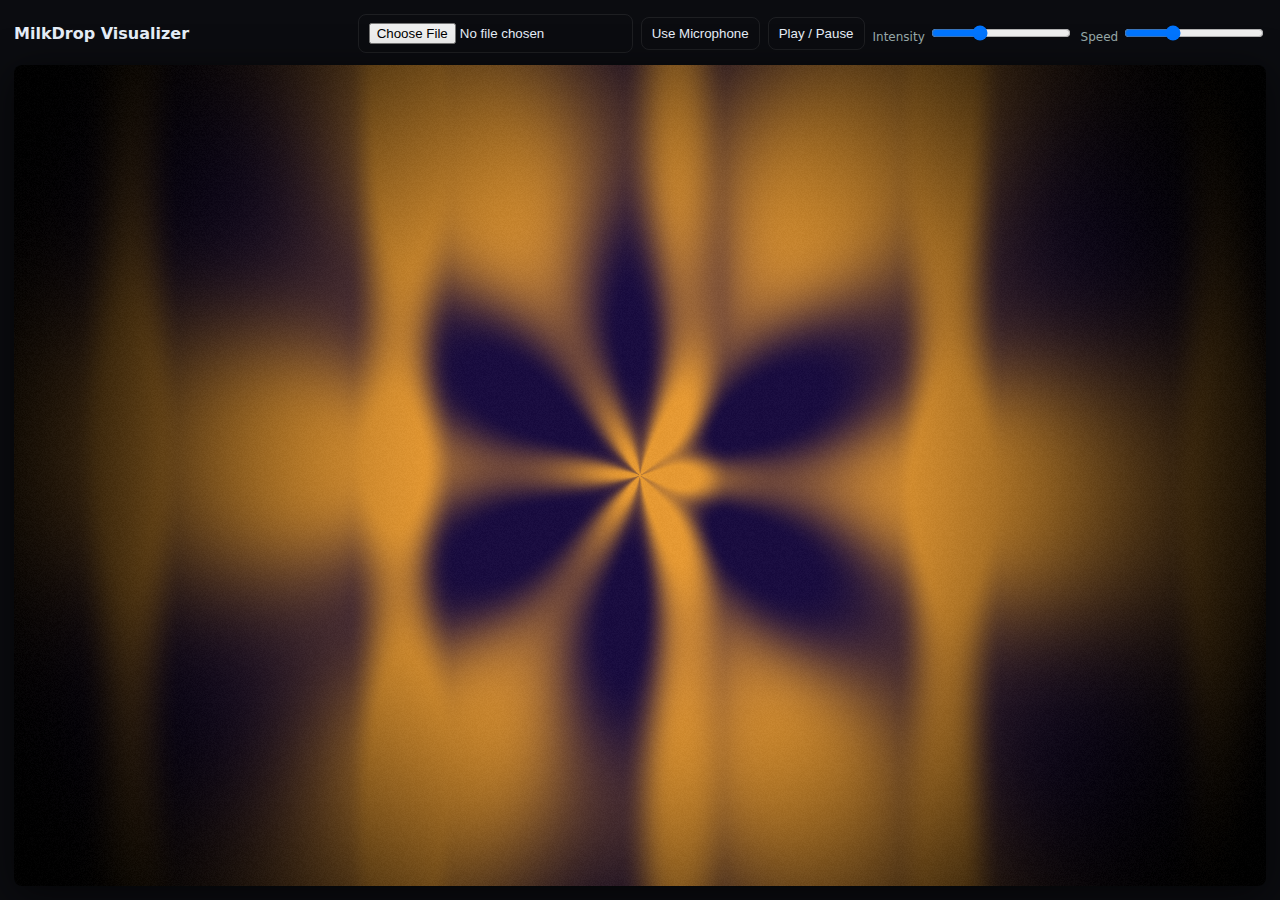
<file: index.html>
<!doctype html>
<html lang="en">
<head>
  <meta charset="utf-8" />
  <meta name="viewport" content="width=device-width, initial-scale=1" />
  <title>Simple MilkDrop Visualizer</title>
  <style>
    :root{--bg:#0b0c10;--accent:#6be;--muted:#9aa}
    html,body{height:100%;margin:0;background:var(--bg);color:#e6eef8;font-family:Inter,ui-sans-serif,system-ui,Segoe UI,Roboto,"Helvetica Neue",Arial}
    .app{display:grid;grid-template-rows:auto 1fr;gap:12px;padding:14px;box-sizing:border-box;height:100%}
    header{display:flex;gap:8px;align-items:center}
    header h1{font-size:16px;margin:0}
    .controls{display:flex;gap:8px;align-items:center;margin-left:auto}
    button,input[type=file]{background:transparent;border:1px solid rgba(255,255,255,0.08);padding:8px 10px;border-radius:8px;color:inherit}
    button:hover{filter:brightness(1.15)}
    canvas{width:100%;height:100%;display:block;border-radius:8px;box-shadow:0 8px 40px rgba(0,0,0,0.6)}
    .footer{font-size:12px;opacity:0.9;margin-top:6px}
    .sliders{display:flex;gap:8px;align-items:center}
    label{font-size:12px;color:var(--muted)}
    input[type=range]{width:140px}
    .hint{font-size:12px;color:var(--muted)}
    .left-col{display:flex;gap:8px;align-items:center}
  </style>
</head>
<body>
  <div class="app">
    <header>
      <h1>MilkDrop Visualizer</h1>
      <div class="controls">
        <div class="left-col">
          <input id="file" type="file" accept="audio/*" />
          <button id="mic">Use Microphone</button>
          <button id="play">Play / Pause</button>
        </div>
        <div class="sliders">
          <label>Intensity <input id="intensity" type="range" min="0" max="3" step="0.01" value="1"></label>
          <label>Speed <input id="speed" type="range" min="0" max="3" step="0.01" value="1"></label>
        </div>
      </div>
    </header>

    <main style="min-height:0;">
      <canvas id="gl" width="1280" height="720"></canvas>
      <div class="footer">
        
      </div>
    </main>
  </div>

<script>

const canvas = document.getElementById('gl');
const gl = canvas.getContext('webgl');
if(!gl) alert('WebGL not supported — try a modern browser');

let audioCtx = null;
let sourceNode = null;
let analyser = null;
let dataArray = null;
let audioEl = null;
let micStream = null;
let playing = false;

const fileInput = document.getElementById('file');
const micBtn = document.getElementById('mic');
const playBtn = document.getElementById('play');
const intensityControl = document.getElementById('intensity');
const speedControl = document.getElementById('speed');

// Resize handling
function resize() {
  const dpr = Math.max(1, window.devicePixelRatio || 1);
  const w = Math.floor(canvas.clientWidth * dpr);
  const h = Math.floor(canvas.clientHeight * dpr);
  if (canvas.width !== w || canvas.height !== h) {
    canvas.width = w; canvas.height = h;
    gl.viewport(0,0,w,h);
  }
}
window.addEventListener('resize', resize);
resize();

// Helpers to compile shaders
function compileShader(src, type){
  const s = gl.createShader(type);
  gl.shaderSource(s, src);
  gl.compileShader(s);
  if(!gl.getShaderParameter(s, gl.COMPILE_STATUS)){
    console.error(gl.getShaderInfoLog(s));
    throw new Error('Shader compile error');
  }
  return s;
}

// Simple vertex shader: full-screen quad
const vs = `attribute vec2 a; varying vec2 v; void main(){ v=a*0.5+0.5; gl_Position=vec4(a,0.,1.);} `;

// Fragment shader: uses time, resolution, and a spectrum texture
const fs = `precision mediump float;
uniform float u_time;
uniform vec2 u_res;
uniform sampler2D u_spectrum;
uniform float u_intensity;
uniform float u_speed;
varying vec2 v;

// hash / noise helpers
float hash21(vec2 p){p=fract(p*vec2(123.34,456.21)); p += dot(p,p+45.32); return fract(p.x*p.y);
}

vec3 palette(float t){
  // smooth color palette reminiscent of MilkDrop
  return mix(vec3(0.1,0.05,0.25), vec3(0.9,0.6,0.2), smoothstep(0.0,1.0,t));
}

void main(){
  vec2 uv = (v * u_res - 0.5*u_res) / min(u_res.x,u_res.y);
  float t = u_time * u_speed;

  // sample low / mid / high bands from spectrum texture
  float bandLow = texture2D(u_spectrum, vec2(0.02,0.0)).r;
  float bandMid = texture2D(u_spectrum, vec2(0.08,0.0)).r;
  float bandHigh = texture2D(u_spectrum, vec2(0.25,0.0)).r;

  // radial ripples that react to bass
  float r = length(uv);
  float ripple = sin((r*12.0 - t*4.0) + bandLow*40.0) * exp(-r*3.0);

  // angular swirl from mids
  float ang = atan(uv.y, uv.x);
  float swirl = sin(ang*6.0 + t*2.0 + bandMid*30.0) * 0.3;

  // create moving bands using high frequencies
  float bands = smoothstep(0.2, 0.0, abs(fract(uv.x*3.0 + t*0.4 + bandHigh*10.0)-0.5));

  float vcol = ripple * (0.6 + bandMid*1.5) + swirl + bands * (0.5 + bandHigh*1.2);
  vcol *= u_intensity;

  // color mapping
  vec3 col = palette(clamp(0.5 + vcol, 0.0, 1.0));

  // vignette
  float vig = smoothstep(0.9, 0.2, r);
  col *= vig;

  // subtle grain
  float grain = (hash21(gl_FragCoord.xy + floor(t*10.0)) - 0.5) * 0.03;
  col += grain;

  gl_FragColor = vec4(col, 1.0);
}
`;

// Program setup
const prog = gl.createProgram();
const a = compileShader(vs, gl.VERTEX_SHADER);
const b = compileShader(fs, gl.FRAGMENT_SHADER);
gl.attachShader(prog, a); gl.attachShader(prog, b); gl.linkProgram(prog);
if(!gl.getProgramParameter(prog, gl.LINK_STATUS)){
  console.error(gl.getProgramInfoLog(prog));
  throw new Error('Program link error');
}
gl.useProgram(prog);

// Vertex buffer (full-screen quad)
const buf = gl.createBuffer(); gl.bindBuffer(gl.ARRAY_BUFFER, buf);
const verts = new Float32Array([-1,-1,  1,-1,  -1,1,  1,1]);
gl.bufferData(gl.ARRAY_BUFFER, verts, gl.STATIC_DRAW);
const locA = gl.getAttribLocation(prog, 'a');
gl.enableVertexAttribArray(locA); gl.vertexAttribPointer(locA,2,gl.FLOAT,false,0,0);

// Uniform locations
const u_time = gl.getUniformLocation(prog, 'u_time');
const u_res = gl.getUniformLocation(prog, 'u_res');
const u_spectrum = gl.getUniformLocation(prog, 'u_spectrum');
const u_intensity = gl.getUniformLocation(prog, 'u_intensity');
const u_speed = gl.getUniformLocation(prog, 'u_speed');

// Create a 512x1 texture to hold the frequency data (as red channel)
const spectrumTex = gl.createTexture();
gl.bindTexture(gl.TEXTURE_2D, spectrumTex);
gl.texParameteri(gl.TEXTURE_2D, gl.TEXTURE_MIN_FILTER, gl.LINEAR);
gl.texParameteri(gl.TEXTURE_2D, gl.TEXTURE_MAG_FILTER, gl.LINEAR);
gl.texParameteri(gl.TEXTURE_2D, gl.TEXTURE_WRAP_S, gl.CLAMP_TO_EDGE);
gl.texParameteri(gl.TEXTURE_2D, gl.TEXTURE_WRAP_T, gl.CLAMP_TO_EDGE);
const SPECTRUM_SIZE = 512;
let empty = new Uint8Array(SPECTRUM_SIZE);
for(let i=0;i<SPECTRUM_SIZE;i++) empty[i]=0;
gl.texImage2D(gl.TEXTURE_2D, 0, gl.LUMINANCE, SPECTRUM_SIZE, 1, 0, gl.LUMINANCE, gl.UNSIGNED_BYTE, empty);

// bind unit 0
gl.activeTexture(gl.TEXTURE0);
gl.uniform1i(u_spectrum, 0);

// animation state
let start = performance.now();

function ensureAudio(){
  if(!audioCtx){
    audioCtx = new (window.AudioContext || window.webkitAudioContext)();
    analyser = audioCtx.createAnalyser();
    analyser.fftSize = SPECTRUM_SIZE*2; // gives frequencyBinCount == SPECTRUM_SIZE
    const bufferLength = analyser.frequencyBinCount;
    dataArray = new Uint8Array(bufferLength);
  }
}

async function loadFile(file){
  stopMic();
  if(audioEl){ audioEl.pause(); audioEl.src = ''; audioEl.remove(); audioEl = null; }
  const url = URL.createObjectURL(file);
  audioEl = new Audio(url);
  audioEl.crossOrigin = 'anonymous';
  audioEl.loop = true;
  await audioEl.play().catch(()=>{}); // start playback (user gesture required in many browsers)
  ensureAudio();
  if(sourceNode) sourceNode.disconnect();
  sourceNode = audioCtx.createMediaElementSource(audioEl);
  sourceNode.connect(analyser);
  analyser.connect(audioCtx.destination);
  playing = true;
}

async function startMic(){
  stopFile();
  try{
    const s = await navigator.mediaDevices.getUserMedia({audio:true});
    micStream = s;
    ensureAudio();
    if(sourceNode) sourceNode.disconnect();
    sourceNode = audioCtx.createMediaStreamSource(s);
    sourceNode.connect(analyser);
    // don't connect analyser to destination for mic
    playing = true;
  }catch(e){
    alert('Microphone access denied or unavailable.');
  }
}
function stopMic(){
  if(micStream){
    micStream.getTracks().forEach(t=>t.stop()); micStream = null; playing=false;
  }
}
function stopFile(){
  if(audioEl){ audioEl.pause(); audioEl.src=''; audioEl=null; playing=false; }
}

// UI events
fileInput.addEventListener('change', (e)=>{
  const f = e.target.files && e.target.files[0];
  if(f) loadFile(f);
});
micBtn.addEventListener('click', ()=>{
  if(micStream) { stopMic(); micBtn.textContent='Use Microphone'; }
  else { startMic(); micBtn.textContent='Stop Mic'; }
});
playBtn.addEventListener('click', ()=>{
  if(!audioEl && !micStream){ alert('Pick an audio file or enable the microphone first.'); return; }
  if(audioCtx && audioCtx.state === 'suspended') audioCtx.resume();
  if(audioEl){
    if(audioEl.paused){ audioEl.play(); playing=true; }
    else { audioEl.pause(); playing=false; }
  } else {
    // toggle mic state is handled in mic button
  }
});

// Render loop
function render(){
  resize();
  const now = performance.now();
  const time = (now - start)/1000.0;

  // update spectrum texture
  if(analyser && dataArray){
    analyser.getByteFrequencyData(dataArray);

    // upload as luminance row
    gl.activeTexture(gl.TEXTURE0);
    // WebGL1 needs Uint8Array width x 1
    gl.bindTexture(gl.TEXTURE_2D, spectrumTex);
    gl.texImage2D(gl.TEXTURE_2D, 0, gl.LUMINANCE, SPECTRUM_SIZE, 1, 0, gl.LUMINANCE, gl.UNSIGNED_BYTE, dataArray);
  }

  gl.useProgram(prog);
  gl.uniform1f(u_time, time);
  gl.uniform2f(u_res, canvas.width, canvas.height);
  gl.uniform1f(u_intensity, parseFloat(intensityControl.value));
  gl.uniform1f(u_speed, parseFloat(speedControl.value));

  gl.drawArrays(gl.TRIANGLE_STRIP, 0, 4);
  requestAnimationFrame(render);
}
requestAnimationFrame(render);

// Clean up on page unload
window.addEventListener('beforeunload', ()=>{
  if(audioCtx) audioCtx.close();
  stopMic();
});

</script>
</body>
</html>
</file>
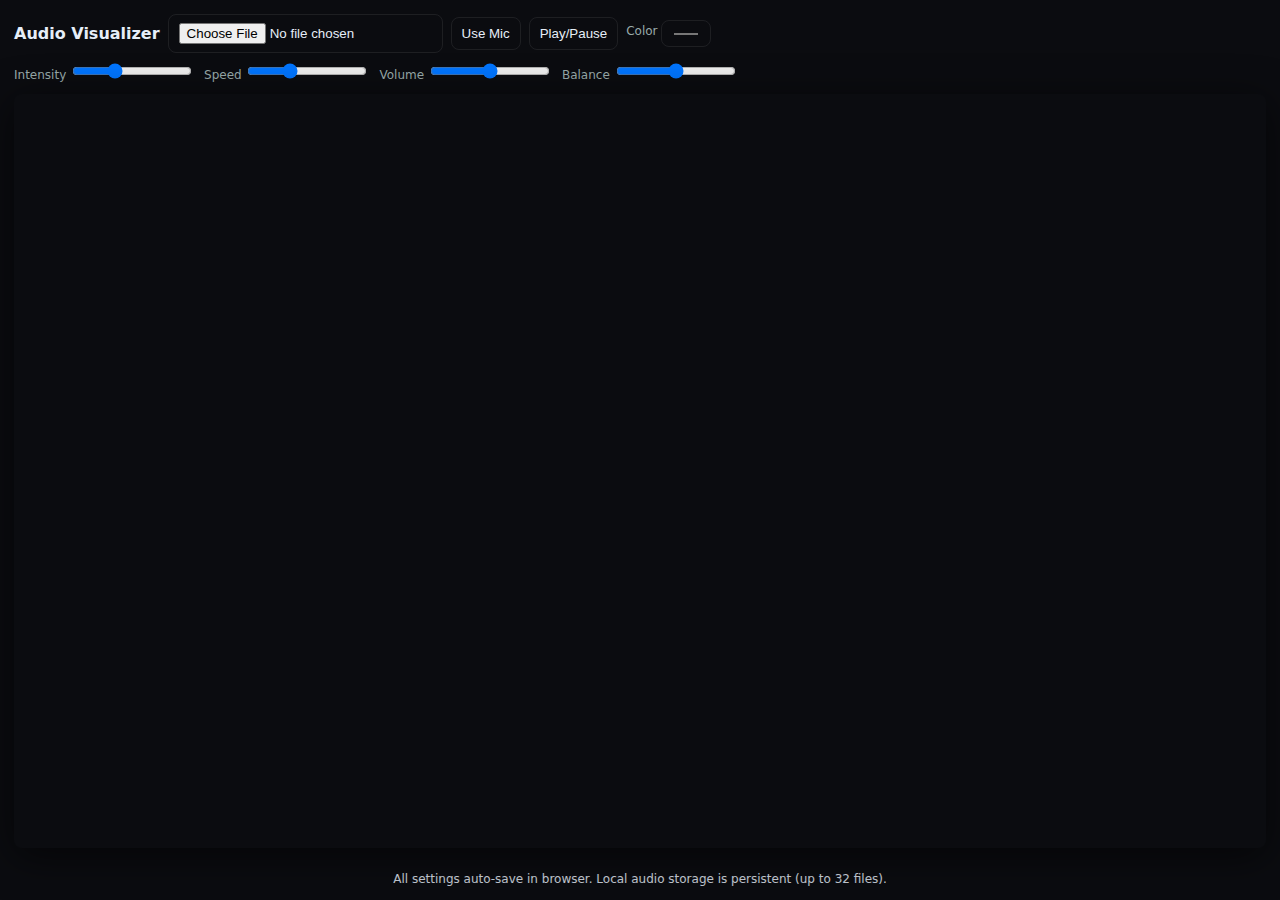
<file: audio-visualizar.html>
<!doctype html><html lang="en"><head><meta charset="utf-8" /><meta name="viewport" content="width=device-width, initial-scale=1" /><title>Audio Visualizer</title><style>:root{--bg:#0b0c10;--accent:#6be;--muted:#9aa}html,body{height:100%;margin:0;background:var(--bg);color:#e6eef8;font-family:Inter,ui-sans-serif,system-ui,Segoe UI,Roboto,"Helvetica Neue",Arial}.app{display:grid;grid-template-rows:auto 1fr auto;gap:12px;padding:14px;height:100%;box-sizing:border-box}header{display:flex;flex-wrap:wrap;gap:8px;align-items:center}header h1{font-size:16px;margin:0}button,input[type=file],input[type=color]{background:transparent;border:1px solid rgba(255,255,255,0.08);padding:8px 10px;border-radius:8px;color:inherit;cursor:pointer}button:hover{filter:brightness(1.15)}canvas{width:100%;height:100%;display:block;border-radius:8px;box-shadow:0 8px 40px rgba(0,0,0,0.6)}#audioList{list-style:none;padding:0;margin:0;max-height:150px;overflow-y:auto;}#audioList li{display:flex;justify-content:space-between;align-items:center;margin-bottom:4px;background:#111;padding:6px 10px;border-radius:6px;}.footer{font-size:12px;opacity:0.8;text-align:center}.sliders{display:flex;gap:10px;align-items:center; flex-wrap: wrap;}label{font-size:12px;color:var(--muted)}input[type=range]{width:120px}</style></head><body><div class="app">  <header>    <h1>Audio Visualizer</h1>    <input id="file" type="file" accept="audio/*">    <button id="mic">Use Mic</button>    <button id="play">Play/Pause</button>    <label>Color <input id="color" type="color" value="#6be2ff"></label>    <div class="sliders">      <label>Intensity <input id="intensity" type="range" min="0" max="3" step="0.01" value="1"></label>      <label>Speed <input id="speed" type="range" min="0" max="3" step="0.01" value="1"></label>
      <!-- VOLUME RANGE: 0 to 200 (100 is normal) -->
      <label>Volume <input id="volume" type="range" min="0" max="200" step="1" value="100"></label>
      <label>Balance <input id="balance" type="range" min="-1" max="1" step="0.01" value="0"></label>
    </div>  </header>
  <main style="position:relative;min-height:0;">    <canvas id="gl"></canvas>  </main>
  <ul id="audioList"></ul>  
  <!-- Updated footer to be a dynamic status bar -->
  <div class="footer"><span id="status">All settings auto-save in browser. Local audio storage is persistent (up to 32 files).</span></div></div>
<script>
const MAX_AUDIO = 32;
let db, audioCtx, sourceNode, analyser, gainNode, pannerNode, dataArray, audioEl;
let animationId; 

const statusEl = document.getElementById('status');
const defaultStatus = 'All settings auto-save in browser. Local audio storage is persistent (up to 32 files).';

// Utility function to show a temporary status message
function showStatus(message, isError = false) {
    statusEl.textContent = message;
    statusEl.style.color = isError ? '#f87171' : '#a7f3d0';
    statusEl.style.opacity = '1';

    // Reset to default status after 3 seconds
    setTimeout(() => {
        statusEl.textContent = defaultStatus;
        statusEl.style.color = 'inherit';
        statusEl.style.opacity = '0.8';
    }, 3000);
}

// --- IndexedDB Functions ---
function openDB(){
  return new Promise((resolve,reject)=>{
    const req=indexedDB.open("MilkDropDB",1);
    req.onupgradeneeded=e=>{
      const db=e.target.result;
      if(!db.objectStoreNames.contains("audios"))
        db.createObjectStore("audios",{keyPath:"id",autoIncrement:true});
    };
    req.onsuccess=()=>resolve(req.result);
    req.onerror=e=>{
        console.error("IndexedDB Open Error:", e.target.error);
        showStatus("ERROR: Failed to open local database.", true);
        reject(e);
    };
  });
}

function getAllAudios(){
  return new Promise(res=>{
    const tx=db.transaction("audios","readonly");
    const store=tx.objectStore("audios");
    const req=store.getAll();
    req.onsuccess=()=>res(req.result||[]);
  });
}

// UPDATED: Added transaction success/error feedback
function addAudio(name,base64){
  getAllAudios().then(audios=>{
    if(audios.length>=MAX_AUDIO){
        console.error("Audio limit reached (32)");
        showStatus("Audio limit reached (32 files). Please delete one before adding a new file.", true);
        return;
    }
    const tx=db.transaction("audios","readwrite");
    const store=tx.objectStore("audios");
    
    const request = store.add({name,base64});

    tx.oncomplete=()=>{
        showStatus(`Successfully saved audio: ${name}`);
        renderAudioList();
    };
    tx.onerror = (e) => {
        console.error(`Failed to save audio: ${name}`, e.target.error);
        showStatus(`ERROR: Failed to save ${name}. Check console for details.`, true);
    }
  });
}

function deleteAudio(id){
  console.log(`Deleting audio with ID: ${id}`);
  const tx=db.transaction("audios","readwrite");
  tx.objectStore("audios").delete(id);
  tx.oncomplete=()=>{
      showStatus("Audio file deleted.");
      renderAudioList();
  };
}

function clearAll(){
  if (!confirm("Are you sure you want to clear all saved audios?")) return;
  console.log("Clearing all audios.");
  const tx=db.transaction("audios","readwrite");
  tx.objectStore("audios").clear();
  tx.oncomplete=()=>{
      showStatus("All audio files cleared.");
      renderAudioList();
  };
}

// --- Settings and UI setup ---
const colorPicker=document.getElementById('color');
const intensityControl=document.getElementById('intensity');
const speedControl=document.getElementById('speed'); 
const volumeControl=document.getElementById('volume'); 
const balanceControl=document.getElementById('balance'); 

const saved=JSON.parse(localStorage.getItem('milkdropSettings')||'{}');

// Explicitly set control values, defaulting to HTML values if not found in localStorage.
colorPicker.value = saved.color || "#6be2ff";
intensityControl.value = saved.intensity || "1";
speedControl.value = saved.speed || "1";
volumeControl.value = saved.volume || "100"; // Default Volume to 100
balanceControl.value = saved.balance || "0";  // Default Balance to 0


function saveSettings(){
  localStorage.setItem('milkdropSettings',JSON.stringify({
    color:colorPicker.value,
    intensity:intensityControl.value,
    speed:speedControl.value,
    volume:volumeControl.value, 
    balance:balanceControl.value 
  }));
}

// Function to apply volume and balance settings to Web Audio Nodes
function applyAudioSettings() {
    if (gainNode) {
        // Map UI value (0-200) to actual gain (0-2.0)
        gainNode.gain.value = parseFloat(volumeControl.value) / 100;
    }
    if (pannerNode) {
        // Balance control (-1 to 1)
        pannerNode.pan.value = parseFloat(balanceControl.value);
    }
}

// Attach listeners to all controls, applying snap logic for balance
[colorPicker,intensityControl,speedControl, volumeControl, balanceControl].forEach(e=>e.addEventListener('input',()=>{
    // Balance Snap-to-Center Logic
    if (e.id === 'balance') {
        let val = parseFloat(balanceControl.value);
        // If the value is within +/- 0.05 of center, snap it to 0
        if (Math.abs(val) < 0.05) { 
            balanceControl.value = 0.00;
        }
    }
    
    saveSettings();
    applyAudioSettings();
}));

const fileInput=document.getElementById('file');
fileInput.addEventListener('change',e=>{
  const f=e.target.files[0];
  if(!f)return;
  const r=new FileReader();
  r.onload=()=>addAudio(f.name,r.result);
  r.readAsDataURL(f);
});

const audioList=document.getElementById('audioList');

async function renderAudioList(){
  const audios=await getAllAudios();
  audioList.innerHTML='';
  audios.forEach(a=>{
    const li=document.createElement('li');
    li.innerHTML=`<span>${a.name}</span>
      <div>
        <button data-id="${a.id}" class="play-btn">Play</button>
        <button data-id="${a.id}" class="delete-btn">Del</button>
      </div>`;
      
    // Use JavaScript listeners for robustness
    li.querySelector('.play-btn').addEventListener('click', () => window.playSaved(a.id));
    li.querySelector('.delete-btn').addEventListener('click', () => deleteAudio(a.id));
      
    audioList.appendChild(li);
  });
  
  if(audios.length>0){
    const li=document.createElement('li');
    li.style.justifyContent='center';
    const btn=document.createElement('button');
    btn.textContent='Clear All';
    btn.onclick=clearAll;
    li.appendChild(btn);
    audioList.appendChild(li);
  }
}

// --- Audio Logic ---
function ensureAudio(){
  if(!audioCtx){
    audioCtx=new (window.AudioContext||window.webkitAudioContext)();
    analyser=audioCtx.createAnalyser();
    analyser.fftSize=1024; 
    dataArray=new Uint8Array(analyser.frequencyBinCount);

    gainNode = audioCtx.createGain();
    pannerNode = audioCtx.createStereoPanner(); 
    
    applyAudioSettings();
  }
}

function loadAudio(base64){
  if(audioEl){audioEl.pause();audioEl.remove();}
  audioEl=new Audio(base64);
  audioEl.loop=true;
  ensureAudio();
  
  if(sourceNode)sourceNode.disconnect();
  
  sourceNode=audioCtx.createMediaElementSource(audioEl);
  
  // Audio Chain: Source -> Analyser -> Gain -> Panner -> Destination
  sourceNode.connect(analyser);
  analyser.connect(gainNode);
  gainNode.connect(pannerNode);
  pannerNode.connect(audioCtx.destination);

  audioEl.play().catch(e => console.error("Error playing audio:", e));
  startVisualizer();
}

window.playSaved = async function(id) {
    // This function fetches the base64 data using the safe ID
    const tx = db.transaction("audios", "readonly");
    const store = tx.objectStore("audios");
    const req = store.get(id);
    req.onsuccess = () => {
        if (req.result) loadAudio(req.result.base64);
    }
}

document.getElementById('mic').onclick=async()=>{
  ensureAudio();
  try {
    const mic=await navigator.mediaDevices.getUserMedia({audio:true});
    if(sourceNode)sourceNode.disconnect();
    
    sourceNode=audioCtx.createMediaStreamSource(mic);
    
    // Audio Chain for Mic: Source -> Analyser -> Gain -> Panner -> Destination
    sourceNode.connect(analyser); 
    analyser.connect(gainNode);
    gainNode.connect(pannerNode);
    pannerNode.connect(audioCtx.destination); 
    
    startVisualizer();
  } catch (e) {
    console.error("Could not access microphone:", e);
    showStatus("ERROR: Could not access microphone. Ensure permissions are granted.", true);
  }
};

document.getElementById('play').onclick=()=>{
  if(audioEl){
    audioEl.paused ? audioEl.play().catch(e => console.error("Play error:", e)) : audioEl.pause();
  } else if (audioCtx && audioCtx.state === 'suspended') {
    audioCtx.resume();
  }
};

// --- Visualizer Setup (No Change) ---
const canvas=document.getElementById('gl');
const ctx=canvas.getContext('2d');

function resize(){
  canvas.width=canvas.clientWidth;
  canvas.height=canvas.clientHeight;
}
window.onresize=resize;
resize();

function startVisualizer(){
  if(animationId)cancelAnimationFrame(animationId);

  function radialDraw(){
    animationId=requestAnimationFrame(radialDraw);
    if(!analyser)return;

    analyser.getByteFrequencyData(dataArray);

    const color=colorPicker.value;
    const intensity=parseFloat(intensityControl.value)*0.5;
    
    ctx.fillStyle='rgba(11, 12, 16, 0.2)';
    ctx.fillRect(0,0,canvas.width,canvas.height);

    const cx=canvas.width/2;
    const cy=canvas.height/2;
    const radius=Math.min(cx,cy)*0.35; 
    const bars=128; 
    const step=(Math.PI*2)/bars; 

    ctx.strokeStyle=color;
    ctx.lineWidth=1.5;
    ctx.shadowColor=color;
    ctx.shadowBlur=10; 

    for(let i=0;i<bars;i++){
      const ampIndex=Math.floor(i*(dataArray.length/bars));
      const amp=dataArray[ampIndex]/255; 
      const barHeight=amp*280*intensity;
      const angle=i*step;

      // Outer Bar (Main Spectrum)
      const startX=cx+Math.cos(angle)*radius;
      const startY=cy+Math.sin(angle)*radius;
      const endX=cx+Math.cos(angle)*(radius+barHeight);
      const endY=cy+Math.sin(angle)*(radius+barHeight);
      ctx.beginPath();
      ctx.moveTo(startX,startY);
      ctx.lineTo(endX,endY);
      ctx.stroke();

      // Inner Bar (Reflection/Beat Pulse)
      const r_inner=radius*0.6;
      const barHeight_i=amp*80*intensity;
      const endX_i=cx+Math.cos(angle)*(r_inner-barHeight_i);
      const endY_i=cy+Math.sin(angle)*(r_inner-barHeight_i);
      ctx.beginPath();
      ctx.moveTo(cx+Math.cos(angle)*r_inner, cy+Math.sin(angle)*r_inner);
      ctx.lineTo(endX_i,endY_i);
      ctx.stroke();
    }

    ctx.shadowBlur=0; 
    
    // Central Pulse Circle 
    const avgAmp=dataArray.slice(0, 100).reduce((a,b)=>a+b,0)/100/255; 
    ctx.beginPath();
    ctx.arc(cx,cy,radius*0.2+avgAmp*80,0,Math.PI*2);
    ctx.fillStyle=color;
    ctx.globalAlpha=0.7;
    ctx.fill();
    ctx.globalAlpha=1;

    // Static central circle border
    ctx.beginPath();
    ctx.arc(cx, cy, radius*0.2, 0, Math.PI * 2);
    ctx.strokeStyle = color;
    ctx.lineWidth = 1;
    ctx.stroke();
  }
  radialDraw();
}

// --- Initialization ---
openDB()
  .then(r => {
    db = r;
    renderAudioList();
  })
  .catch(e => {
    // Error logged via req.onerror in openDB
    console.error("Initialization failed.");
  });
</script></body></html>
</file>
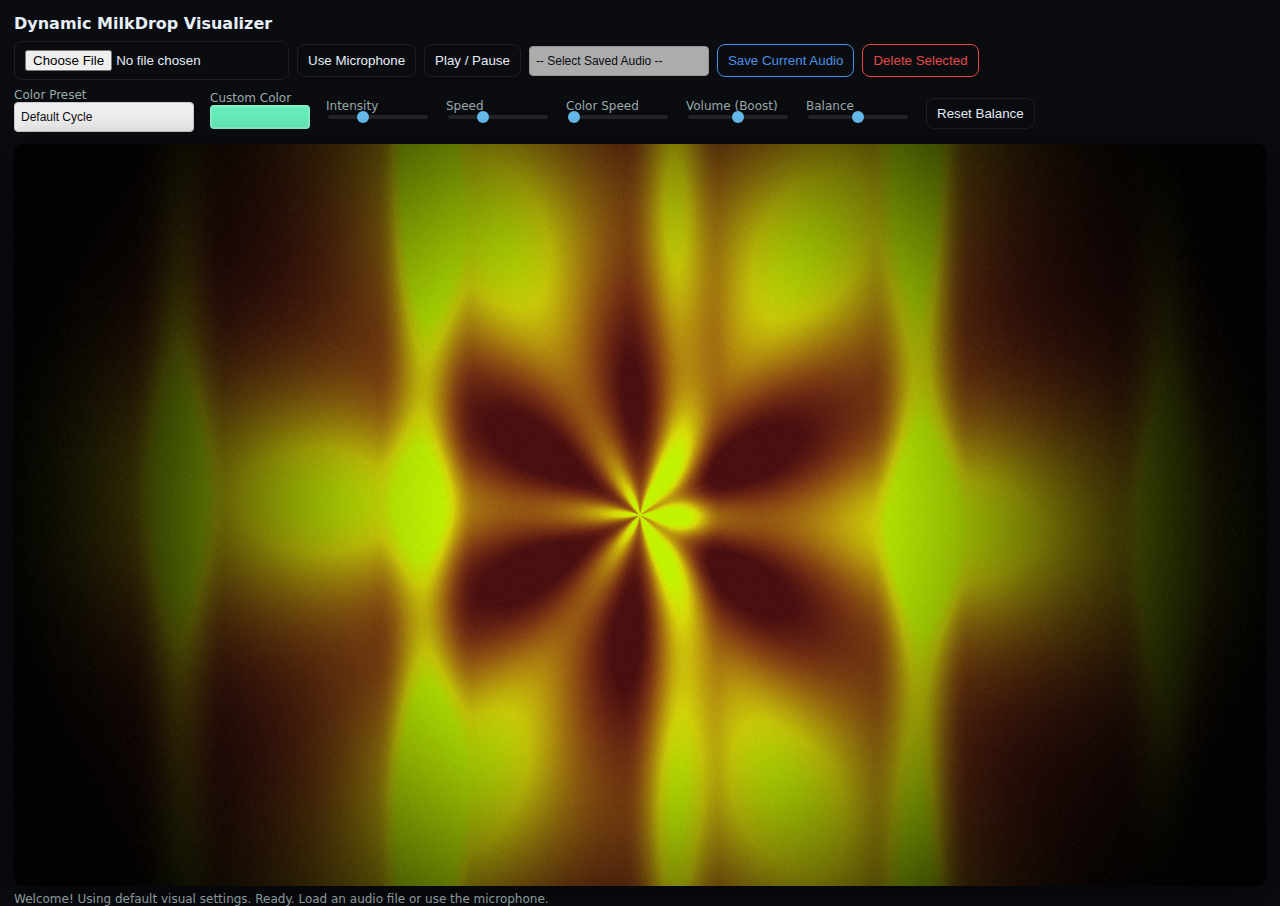
<file: milkdrophtml.html>
<!doctype html>
<html lang="en">
<head>
  <meta charset="utf-8" />
  <meta name="viewport" content="width=device-width, initial-scale=1" />
  <title>Dynamic MilkDrop Visualizer</title>
  <style>

    :root{--bg:#0b0c10;--accent:#6be;--muted:#9aa}
    html,body{height:100%;margin:0;background:var(--bg);color:#e6eef8;font-family:Inter,ui-sans-serif,system-ui,Segoe UI,Roboto,"Helvetica Neue",Arial}
    .app{display:grid;grid-template-rows:auto 1fr;gap:12px;padding:14px;box-sizing:border-box;height:100%}
    header{display:flex;gap:8px;align-items:center; flex-wrap: wrap;}
    header h1{font-size:16px;margin:0}
    .controls{display:flex;gap:8px;align-items:center;margin-left:auto; flex-wrap: wrap;}
    button,input[type=file],select{background:transparent;border:1px solid rgba(255,255,255,0.08);padding:8px 10px;border-radius:8px;color:inherit; transition: all 0.2s;}
    button:hover{filter:brightness(1.15); border-color: var(--accent);}
    canvas{width:100%;height:100%;display:block;border-radius:8px;box-shadow:0 8px 40px rgba(0,0,0,0.6)}
    .footer{font-size:12px;opacity:0.9;margin-top:6px}
    .sliders{display:flex;gap:16px;align-items:center; flex-wrap: wrap;}
    label{font-size:12px;color:var(--muted); display: flex; flex-direction: column;}
    input[type=range]{width:100px; -webkit-appearance: none; appearance: none; height: 4px; background: rgba(255,255,255,0.1); border-radius: 2px;}
    input[type=range]::-webkit-slider-thumb {
        -webkit-appearance: none;
        appearance: none;
        width: 12px;
        height: 12px;
        border-radius: 50%;
        background: var(--accent);
        cursor: pointer;
    }

    input[type=color] {
        -webkit-appearance: none;
        appearance: none;
        padding: 0;
        border: none;
        background: none;
        height: 24px;
        width: 100px;
        cursor: pointer;
    }
    input[type=color]::-webkit-color-swatch-wrapper { padding: 0; }
    input[type=color]::-webkit-color-swatch { 
        border: 2px solid rgba(255, 255, 255, 0.2); 
        border-radius: 4px;
    }

    .hint{font-size:12px;color:var(--muted)}
    .left-col{display:flex;gap:8px;align-items:center; flex-wrap: wrap;}
    #color_preset, #saved_audio_list {
        color: #0b0c10; 
        background-color: #f0f0f0;
        border-radius: 4px; 
        padding: 3px 6px;
        font-size: 12px;
        border: 1px solid #ccc;
        height: 30px;
        appearance: none;
        -webkit-appearance: none;
        min-width: 180px; 
    }
    #save_current_audio {
        border-color: #4a90e2;
        color: #4a90e2;
    }
    #delete_selected_audio {
        border-color: #e24a4a;
        color: #e24a4a;
    }

    @media (max-width: 1000px) {
        header { flex-direction: column; align-items: flex-start; }
        .controls { margin-left: 0; width: 100%; }
        .left-col { flex-wrap: wrap; gap: 4px; }
        .sliders { flex-wrap: wrap; gap: 8px; }
        input[type=range], input[type=color] { width: 80px; }
        label { margin-top: 4px; }
    }
  </style>
</head>
<body>
  <div class="app">
    <header>
      <h1>Dynamic MilkDrop Visualizer</h1>
      <div class="controls">
        <div class="left-col">
          <input id="file" type="file" accept="audio/*" />
          <button id="mic">Use Microphone</button>
          <button id="play">Play / Pause</button>

          <select id="saved_audio_list" title="Select a saved audio file"></select>
          <button id="save_current_audio" title="Save the currently loaded audio file (max 32)">Save Current Audio</button>
          <button id="delete_selected_audio" title="Delete the selected audio from storage">Delete Selected</button>
        </div>
        <div class="sliders">
          <label>Color Preset
            <select id="color_preset">
                <option value="0">Default Cycle</option>
                <option value="1">Cool Blues</option>
                <option value="2">Warm Reds</option>
                <option value="3">Neon Green</option>
                <option value="4">Custom Color</option> 
            </select>
          </label>
          <label>Custom Color
            <input type="color" id="custom_color" value="#66eebb"> 
          </label>
          <label>Intensity <input id="intensity" type="range" min="0" max="3" step="0.01" value="1.0"></label>
          <label>Speed <input id="speed" type="range" min="0" max="3" step="0.01" value="1.0"></label>
          <label>Color Speed <input id="color_speed" type="range" min="0" max="3" step="0.01" value="0.0"></label>
          <label>Volume (Boost) <input id="volume" type="range" min="0.0" max="2.0" step="0.01" value="1.0"></label>
          <label>Balance <input id="balance" type="range" min="-1" max="1" step="0.01" value="0.0"></label>
          <button id="reset_balance" style="align-self: flex-end; padding: 7px 10px; margin-bottom: 3px;">Reset Balance</button>
        </div>
      </div>
    </header>
    <main style="min-height:0;">
      <canvas id="gl" width="1280" height="720"></canvas>
      <div class="footer">
        <span class="hint">Initializing...</span>
      </div>
    </main>
  </div>
<script>

const canvas = document.getElementById('gl');
const gl = canvas.getContext('webgl');
if(!gl) console.error('WebGL not supported — try a modern browser');

let audioCtx = null;
let sourceNode = null;
let analyser = null;
let gainNode = null;
let pannerNode = null;
let dataArray = null;
let audioEl = null;
let micStream = null;
let playing = false;

const MAX_SAVED_AUDIO = 32; 

let currentAudioBlob = null; 
let currentAudioName = 'File Loaded'; 
const DB_NAME = 'VisualizerDB';
const STORE_NAME = 'audioStore';

const fileInput = document.getElementById('file');
const micBtn = document.getElementById('mic');
const playBtn = document.getElementById('play');

const savedAudioList = document.getElementById('saved_audio_list');
const saveCurrentAudioBtn = document.getElementById('save_current_audio');
const deleteSelectedAudioBtn = document.getElementById('delete_selected_audio');

const intensityControl = document.getElementById('intensity');
const speedControl = document.getElementById('speed');
const colorSpeedControl = document.getElementById('color_speed');
const volumeControl = document.getElementById('volume');
const balanceControl = document.getElementById('balance');
const resetBalanceBtn = document.getElementById('reset_balance'); 
const colorPresetControl = document.getElementById('color_preset'); 
const customColorControl = document.getElementById('custom_color'); 
const SPECTRUM_SIZE = 512;
const STORAGE_KEY = 'visualizerSettings';

function hexToRgb(hex) {
    const bigint = parseInt(hex.slice(1), 16);
    const r = (bigint >> 16) & 255;
    const g = (bigint >> 8) & 255;
    const b = bigint & 255;
    return [r / 255.0, g / 255.0, b / 255.0];
}

function getSettingsData() {
    return {
        intensity: parseFloat(intensityControl.value),
        speed: parseFloat(speedControl.value),
        color_speed: parseFloat(colorSpeedControl.value),
        volume: parseFloat(volumeControl.value),
        balance: parseFloat(balanceControl.value),
        color_preset: parseFloat(colorPresetControl.value),
        custom_color: customColorControl.value 
    };
}

function saveSettingsLocal() {
    try {
        const settings = getSettingsData();
        localStorage.setItem(STORAGE_KEY, JSON.stringify(settings));

    } catch (e) {
        console.error("Error saving settings to localStorage:", e);
    }
}

function loadSettingsLocal() {
    try {
        const storedSettings = localStorage.getItem(STORAGE_KEY);
        if (storedSettings) {
            const settings = JSON.parse(storedSettings);

            intensityControl.value = settings.intensity;
            speedControl.value = settings.speed;
            colorSpeedControl.value = settings.color_speed;
            volumeControl.value = settings.volume;
            balanceControl.value = settings.balance;
            colorPresetControl.value = settings.color_preset;
            customColorControl.value = settings.custom_color || '#66eebb'; 

            if(gainNode) gainNode.gain.value = settings.volume;
            if(pannerNode) pannerNode.pan.value = settings.balance;

            document.querySelector('.footer .hint').textContent = 'Visual settings loaded from local storage.';
        } else {
            document.querySelector('.footer .hint').textContent = 'Welcome! Using default visual settings.';
        }
    } catch (e) {
        console.error("Error loading settings from localStorage:", e);
        document.querySelector('.footer .hint').textContent = 'Warning: Could not load settings. Using defaults.';
    }
}

function openDB() {
    return new Promise((resolve, reject) => {
        const request = indexedDB.open(DB_NAME, 2); 

        request.onupgradeneeded = (event) => {
            const db = event.target.result;

            if (event.oldVersion < 2 && db.objectStoreNames.contains(STORE_NAME)) {
                db.deleteObjectStore(STORE_NAME);
            }

            db.createObjectStore(STORE_NAME, { keyPath: 'name' });
        };

        request.onsuccess = (event) => {
            resolve(event.target.result);
        };

        request.onerror = (event) => {
            console.error('IndexedDB error:', event.target.errorCode);
            reject('IndexedDB error: ' + event.target.errorCode);
        };
    });
}

async function getSavedAudioList() {
    try {
        const db = await openDB();
        const transaction = db.transaction([STORE_NAME], 'readonly');
        const store = transaction.objectStore(STORE_NAME);

        const request = store.getAll();

        const data = await new Promise((resolve, reject) => {
            request.onsuccess = () => resolve(request.result);
            request.onerror = (event) => reject(event.target.error);
        });

        return data.sort((a, b) => b.timestamp - a.timestamp);

    } catch (e) {
        console.error("Error fetching audio list:", e);
        return [];
    }
}

async function saveAudioToDB(audioName) {
    if (!currentAudioBlob) {
        document.querySelector('.footer .hint').textContent = 'Error: No audio file loaded to save.';
        return;
    }

    if (audioEl && !audioEl.paused) stopFile();

    try {
        let currentList = await getSavedAudioList();

        if (currentList.length >= MAX_SAVED_AUDIO) {

            const oldest = currentList[currentList.length - 1];
            await deleteAudioFromDB(oldest.name, false); 
            document.querySelector('.footer .hint').textContent = `Max limit (${MAX_SAVED_AUDIO}) reached. Deleted oldest file: ${oldest.name}.`;
        }

        const db = await openDB();
        const transaction = db.transaction([STORE_NAME], 'readwrite');
        const store = transaction.objectStore(STORE_NAME);

        const dataToSave = {
            name: audioName, 
            blob: currentAudioBlob,
            timestamp: Date.now()
        };

        const request = store.put(dataToSave); 

        await new Promise((resolve, reject) => {
            request.onsuccess = resolve;
            request.onerror = (event) => reject(event.target.error);
        });

        await loadAudioListAndAutoLoad(false); 

        if (savedAudioList.querySelector(`option[value="${audioName}"]`)) {
            savedAudioList.value = audioName;
        }

        document.querySelector('.footer .hint').textContent = `Audio file "${audioName}" successfully saved (Count: ${currentList.length+1}).`;
    } catch (e) {
        console.error("Error saving audio to IndexedDB:", e);
        document.querySelector('.footer .hint').textContent = 'Error saving audio to IndexedDB. See console for details.';
    }
}

async function loadAudioFromDB(audioName, autoPlay = true) {
    if (!audioName) {
        document.querySelector('.footer .hint').textContent = 'No audio name provided for loading.';
        return false;
    }
    try {
        const db = await openDB();
        const transaction = db.transaction([STORE_NAME], 'readonly');
        const store = transaction.objectStore(STORE_NAME);
        const request = store.get(audioName);

        const data = await new Promise((resolve, reject) => {
            request.onsuccess = () => resolve(request.result);
            request.onerror = (event) => reject(event.target.error);
        });

        if (data && data.blob) {
            await loadBlob(data.blob, data.name, autoPlay); 
            document.querySelector('.footer .hint').textContent = `${autoPlay ? 'Playing' : 'Ready'}: Loaded saved audio: ${data.name}.`;
            return true;
        } else {
            document.querySelector('.footer .hint').textContent = `Audio file "${audioName}" not found in IndexedDB.`;
            return false;
        }

    } catch (e) {
        console.error("Error loading audio from IndexedDB:", e);
        document.querySelector('.footer .hint').textContent = 'Error loading audio from IndexedDB. See console for details.';
        return false;
    }
}

async function deleteAudioFromDB(audioName, updateUI = true) {
    if (!audioName) return;

    try {
        const db = await openDB();
        const transaction = db.transaction([STORE_NAME], 'readwrite');
        const store = transaction.objectStore(STORE_NAME);
        const request = store.delete(audioName);

        await new Promise((resolve, reject) => {
            request.onsuccess = resolve;
            request.onerror = (event) => reject(event.target.error);
        });

        if (updateUI) {

            if (audioEl && audioEl.getAttribute('data-filename') === audioName) {
                stopFile();
                currentAudioBlob = null;
                currentAudioName = 'File Loaded';
            }
            await loadAudioListAndAutoLoad(false);
            document.querySelector('.footer .hint').textContent = `Audio file "${audioName}" deleted from storage.`;
        }
    } catch (e) {
        console.error("Error deleting audio from IndexedDB:", e);
        if (updateUI) {
            document.querySelector('.footer .hint').textContent = 'Error deleting audio from storage. See console for details.';
        }
    }
}

function populateAudioList(audioList) {
    savedAudioList.innerHTML = '<option value="" disabled selected>-- Select Saved Audio --</option>';
    if (audioList.length === 0) {
        savedAudioList.disabled = true;
        deleteSelectedAudioBtn.disabled = true;
        return;
    }

    savedAudioList.disabled = false;
    deleteSelectedAudioBtn.disabled = false;

    audioList.forEach(item => {
        const option = document.createElement('option');
        const date = new Date(item.timestamp).toLocaleTimeString();
        option.value = item.name;
        option.textContent = `${item.name} (${date})`;
        savedAudioList.appendChild(option);
    });
}

async function loadAudioListAndAutoLoad(autoPlay = false) {
    const list = await getSavedAudioList();
    populateAudioList(list);

    if (list.length > 0) {

        const latestAudioName = list[0].name;
        savedAudioList.value = latestAudioName; 
        await loadAudioFromDB(latestAudioName, autoPlay); 
        return true;
    }
    return false;
}

function resize() {
  const dpr = Math.max(1, window.devicePixelRatio || 1);
  const w = Math.floor(canvas.clientWidth * dpr);
  const h = Math.floor(canvas.clientHeight * dpr);
  if (canvas.width !== w || canvas.height !== h) {
    canvas.width = w; canvas.height = h;
    gl.viewport(0,0,w,h);
  }
}
window.addEventListener('resize', resize);
resize();

function compileShader(src, type){
  const s = gl.createShader(type);
  gl.shaderSource(s, src);
  gl.compileShader(s);
  if(!gl.getShaderParameter(s, gl.COMPILE_STATUS)){
    console.error(gl.getShaderInfoLog(s));
    throw new Error('Shader compile error: ' + gl.getShaderInfoLog(s));
  }
  return s;
}

const vs = `
attribute vec2 a; 
varying vec2 v; 
void main(){ 
  v=a*0.5+0.5; 
  gl_Position=vec4(a,0.,1.);
} 
`;

const fs = `
precision mediump float;
uniform float u_time;
uniform vec2 u_res;
uniform sampler2D u_spectrum;
uniform float u_intensity;
uniform float u_speed;
uniform float u_color_speed; 
uniform float u_color_preset; 
uniform vec3 u_custom_color; 
uniform float u_fade; 
varying vec2 v;

float hash21(vec2 p){
    p=fract(p*vec2(123.34,456.21)); 
    p += dot(p,p+45.32); 
    return fract(p.x*p.y);
}

vec3 hsv2rgb(vec3 c) {
    vec4 K = vec4(1.0, 2.0 / 3.0, 1.0 / 3.0, 3.0);
    vec3 p = abs(fract(c.xxx + K.xyz) * 6.0 - K.www);
    return c.z * mix(K.xxx, clamp(p - K.xxx, 0.0, 1.0), c.y);
}

vec3 palette(float t, float time_offset) {
    float base_hue = 0.0;
    float sat_mult = 1.0;

    if (u_color_preset == 1.0) { 
        base_hue = 0.55; 
        sat_mult = 1.1;
    } else if (u_color_preset == 2.0) { 
        base_hue = 0.95; 
        sat_mult = 1.0;
    } else if (u_color_preset == 3.0) { 
        base_hue = 0.3; 
        sat_mult = 1.2;
    } 

    float hue_spatial = t * 0.2;
    if (u_color_preset != 0.0) {
        hue_spatial *= 0.1; 
    }

    float hue = fract(base_hue + hue_spatial + time_offset); 

    float sat = clamp(0.8 + 0.2 * t * sat_mult, 0.0, 1.0); 
    float val = clamp(0.3 + 0.7 * t, 0.0, 1.0); 

    return hsv2rgb(vec3(hue, sat, val));
}

void main(){
  vec2 uv = (v * u_res - 0.5*u_res) / min(u_res.x,u_res.y);
  float t = u_time * u_speed;

  float bandLow = texture2D(u_spectrum, vec2(0.02,0.0)).r;
  float bandMid = texture2D(u_spectrum, vec2(0.08,0.0)).r;
  float bandHigh = texture2D(u_spectrum, vec2(0.25,0.0)).r;

  float ang = atan(uv.y, uv.x);
  float r = length(uv);

  float distort_mag = bandMid * 0.3 + bandLow * 0.1;
  ang += sin(r * 5.0 - t * 1.5) * distort_mag;
  r += cos(ang * 4.0 + t * 0.5) * distort_mag * 0.5;

  vec2 d_uv = vec2(cos(ang)*r, sin(ang)*r);

  float ripple = sin((r*12.0 - t*4.0) + bandLow*40.0) * exp(-r*3.0);
  float swirl = sin(ang*6.0 + t*2.0 + bandMid*30.0) * 0.3;
  float bands = smoothstep(0.2, 0.0, abs(fract(d_uv.x*3.0 + t*0.4 + bandHigh*10.0)-0.5));

  float vcol = ripple * (0.6 + bandMid*1.5) + swirl + bands * (0.5 + bandHigh*1.2);  
  vcol *= u_intensity;

  float time_offset = fract(u_time * u_color_speed * 0.1);
  vec3 col = palette(clamp(0.5 + vcol, 0.0, 1.0), time_offset);

  if (u_color_preset == 4.0) {

      col = mix(u_custom_color * (0.2 + vcol), u_custom_color, 0.7); 
  }

  float vig = smoothstep(0.9, 0.2, r);  
  col *= vig;

  float grain = (hash21(gl_FragCoord.xy + floor(t*10.0)) - 0.5) * 0.03;  
  col += grain;

  gl_FragColor = vec4(col, 1.0 - u_fade); 
}
`;

const prog = gl.createProgram();
const a = compileShader(vs, gl.VERTEX_SHADER);
const b = compileShader(fs, gl.FRAGMENT_SHADER);
gl.attachShader(prog, a); gl.attachShader(prog, b); gl.linkProgram(prog);
if(!gl.getProgramParameter(prog, gl.LINK_STATUS)){
  console.error(gl.getProgramInfoLog(prog));
  throw new Error('Program link error');
}
gl.useProgram(prog);

const buf = gl.createBuffer(); gl.bindBuffer(gl.ARRAY_BUFFER, buf);
const verts = new Float32Array([-1,-1,  1,-1,  -1,1,  1,1]);
gl.bufferData(gl.ARRAY_BUFFER, verts, gl.STATIC_DRAW);
const locA = gl.getAttribLocation(prog, 'a');
gl.enableVertexAttribArray(locA); gl.vertexAttribPointer(locA,2,gl.FLOAT,false,0,0);

const u_time = gl.getUniformLocation(prog, 'u_time');
const u_res = gl.getUniformLocation(prog, 'u_res');
const u_spectrum = gl.getUniformLocation(prog, 'u_spectrum');
const u_intensity = gl.getUniformLocation(prog, 'u_intensity');
const u_speed = gl.getUniformLocation(prog, 'u_speed');
const u_color_speed = gl.getUniformLocation(prog, 'u_color_speed'); 
const u_color_preset = gl.getUniformLocation(prog, 'u_color_preset'); 
const u_fade = gl.getUniformLocation(prog, 'u_fade');
const u_custom_color = gl.getUniformLocation(prog, 'u_custom_color'); 

const spectrumTex = gl.createTexture();
gl.bindTexture(gl.TEXTURE_2D, spectrumTex);
gl.texParameteri(gl.TEXTURE_2D, gl.TEXTURE_MIN_FILTER, gl.LINEAR);
gl.texParameteri(gl.TEXTURE_2D, gl.TEXTURE_MAG_FILTER, gl.LINEAR);
gl.texParameteri(gl.TEXTURE_2D, gl.TEXTURE_WRAP_S, gl.CLAMP_TO_EDGE);
gl.texParameteri(gl.TEXTURE_2D, gl.TEXTURE_WRAP_T, gl.CLAMP_TO_EDGE);
let empty = new Uint8Array(SPECTRUM_SIZE);
for(let i=0;i<SPECTRUM_SIZE;i++) empty[i]=0;
gl.texImage2D(gl.TEXTURE_2D, 0, gl.LUMINANCE, SPECTRUM_SIZE, 1, 0, gl.LUMINANCE, gl.UNSIGNED_BYTE, empty);

gl.activeTexture(gl.TEXTURE0);
gl.uniform1i(u_spectrum, 0);

let start = performance.now();

function ensureAudio(){
  if(!audioCtx){
    audioCtx = new (window.AudioContext || window.webkitAudioContext)();
    analyser = audioCtx.createAnalyser();
    analyser.fftSize = SPECTRUM_SIZE*2; 
    const bufferLength = analyser.frequencyBinCount;
    dataArray = new Uint8Array(bufferLength);

    gainNode = audioCtx.createGain();
    pannerNode = audioCtx.createStereoPanner(); 

    analyser.connect(gainNode);
    gainNode.connect(pannerNode);
    pannerNode.connect(audioCtx.destination);

    gainNode.gain.value = parseFloat(volumeControl.value);
    pannerNode.pan.value = parseFloat(balanceControl.value);

    volumeControl.addEventListener('input', () => {
        if(gainNode) gainNode.gain.value = parseFloat(volumeControl.value);
        saveSettingsLocal();
    });

    balanceControl.addEventListener('input', () => {
        if(pannerNode) pannerNode.pan.value = parseFloat(balanceControl.value);
        document.querySelector('.footer .hint').textContent = `Audio Balance set to: ${balanceControl.value}.`;
        saveSettingsLocal();
    });
  }
}

function handleAudioError(e) {
    console.error('Audio playback failed:', e);
    document.querySelector('.footer .hint').textContent = 'Error playing audio. Please try again or check console for details.';
    stopFile();
    playBtn.textContent = 'Play / Pause';
}

async function loadBlob(fileBlob, fileName, autoPlay = true) {
  stopMic();
  if(audioEl){ 
    audioEl.pause(); 
    URL.revokeObjectURL(audioEl.src); 
    audioEl.src = ''; 
    audioEl.remove(); 
    audioEl = null; 
  }

  currentAudioBlob = fileBlob;
  currentAudioName = fileName;

  const url = URL.createObjectURL(fileBlob);
  audioEl = new Audio(url);
  audioEl.crossOrigin = 'anonymous';
  audioEl.loop = true;

  ensureAudio();
  if(sourceNode) sourceNode.disconnect();

  sourceNode = audioCtx.createMediaElementSource(audioEl);
  sourceNode.connect(analyser);

  try {
    if (autoPlay) {
        await audioEl.play(); 
        if (audioCtx.state === 'suspended') { audioCtx.resume(); }
        playing = true;
        playBtn.textContent = 'Pause';
    } else {
        playing = false;
        playBtn.textContent = 'Play';
    }

    audioEl.setAttribute('data-filename', fileName); 
    audioEl.setAttribute('data-source', fileBlob instanceof File ? 'input' : 'indexeddb');
    document.querySelector('.footer .hint').textContent = `${autoPlay ? 'Playing' : 'Ready'}: **${fileName}**.`;
  } catch (e) {
    handleAudioError(e);
  }
}

async function loadFile(file){

    await loadBlob(file, file.name);
}

async function startMic(){
  stopFile();
  if(micStream) { 
    stopMic();
    micBtn.textContent='Use Microphone';
    document.querySelector('.footer .hint').textContent = 'Microphone stopped.';
    return;
  }

  try{
    const s = await navigator.mediaDevices.getUserMedia({audio:true});
    micStream = s;
    ensureAudio();
    if (audioCtx.state === 'suspended') { audioCtx.resume(); }
    if(sourceNode) sourceNode.disconnect();

    sourceNode = audioCtx.createMediaStreamSource(s);
    sourceNode.connect(analyser);

    playing = true;
    micBtn.textContent='Stop Mic';
    document.querySelector('.footer .hint').textContent = 'Using Microphone Input.';
  }catch(e){
    document.querySelector('.footer .hint').textContent = 'Microphone access denied or unavailable.';
    console.error('Mic access error:', e);
  }
}

function stopMic(){
  if(micStream){
    micStream.getTracks().forEach(t=>t.stop()); micStream = null; playing=false;
    micBtn.textContent='Use Microphone';

  }
}
function stopFile(){
  if(audioEl){ 
    audioEl.pause(); 
    URL.revokeObjectURL(audioEl.src); 
    audioEl.src=''; 
    audioEl=null; 
    playing=false; 
    playBtn.textContent = 'Play / Pause';
  }
}

function handleSaveCurrentAudio() {
    if (!currentAudioBlob) {
        document.querySelector('.footer .hint').textContent = 'Error: No audio file currently loaded to save.';
        return;
    }

    const promptMessage = `Enter a name to save the current audio file (${currentAudioName.substring(0, 20)}...):`;
    const audioName = window.prompt(promptMessage, currentAudioName.substring(0, 50).replace(/\.[^/.]+$/, "")); 

    if (audioName && audioName.trim() !== '') {
        const sanitizedName = audioName.trim().replace(/[^\w\s-]/g, '').substring(0, 50);
        saveAudioToDB(sanitizedName || 'Unnamed Audio');
    } else if (audioName !== null) {
        document.querySelector('.footer .hint').textContent = 'Save cancelled. Please enter a valid name.';
    }
}

function handleLoadSelectedAudio() {
    const selectedName = savedAudioList.value;
    if (selectedName) {
        loadAudioFromDB(selectedName, true); 
    }
}

async function handleDeleteSelectedAudio() {
    const selectedName = savedAudioList.value;
    if (!selectedName) {
        document.querySelector('.footer .hint').textContent = 'Error: Please select an audio file to delete.';
        return;
    }

    if (window.confirm(`Are you sure you want to delete the saved audio: "${selectedName}"?`)) {
        await deleteAudioFromDB(selectedName, true);
    }
}

const controlsToSave = [
    intensityControl, speedControl, colorSpeedControl, 
    colorPresetControl,
    customColorControl 
];
controlsToSave.forEach(control => {
    control.addEventListener('input', saveSettingsLocal);
});

fileInput.addEventListener('change', (e)=>{
  const f = e.target.files && e.target.files[0];
  if(f) loadFile(f);
});

micBtn.addEventListener('click', startMic);
saveCurrentAudioBtn.addEventListener('click', handleSaveCurrentAudio);
savedAudioList.addEventListener('change', handleLoadSelectedAudio);
deleteSelectedAudioBtn.addEventListener('click', handleDeleteSelectedAudio);

resetBalanceBtn.addEventListener('click', () => {
    balanceControl.value = '0.0';
    if(pannerNode) pannerNode.pan.value = 0.0; 
    document.querySelector('.footer .hint').textContent = 'Audio Balance reset to center (0.0).';
    saveSettingsLocal();
});

playBtn.addEventListener('click', ()=>{
  if(!audioEl && !micStream){ 
    document.querySelector('.footer .hint').textContent = 'Pick an audio file or enable the microphone first.';
    return; 
  }

  ensureAudio(); 
  if(audioCtx && audioCtx.state === 'suspended') audioCtx.resume();

  if(audioEl){
    if(audioEl.paused){ 
      audioEl.play().then(() => {
        playing=true;
        playBtn.textContent = 'Pause';
        document.querySelector('.footer .hint').textContent = `Playing: ${audioEl.getAttribute('data-filename') || 'File Loaded'}.`;
      }).catch(handleAudioError);
    } else { 
      audioEl.pause(); 
      playing=false; 
      playBtn.textContent = 'Play';
      document.querySelector('.footer .hint').textContent = `Paused: ${audioEl.getAttribute('data-filename') || 'File Loaded'}.`;
    }
  } else if (micStream) {

      if (playing) {
          stopMic();
      } else {
          startMic();
      }
  }
});

function render(){
  resize();
  const now = performance.now();
  const time = (now - start)/1000.0;

  gl.enable(gl.BLEND);
  gl.blendFunc(gl.SRC_ALPHA, gl.ONE_MINUS_SRC_ALPHA);

  if(analyser && dataArray && playing){
    analyser.getByteFrequencyData(dataArray);

    gl.activeTexture(gl.TEXTURE0);
    gl.bindTexture(gl.TEXTURE_2D, spectrumTex);
    gl.texImage2D(gl.TEXTURE_2D, 0, gl.LUMINANCE, SPECTRUM_SIZE, 1, 0, gl.LUMINANCE, gl.UNSIGNED_BYTE, dataArray);
  } else if (analyser && dataArray && !playing) {

    dataArray.fill(0);
    gl.activeTexture(gl.TEXTURE0);
    gl.bindTexture(gl.TEXTURE_2D, spectrumTex);
    gl.texImage2D(gl.TEXTURE_2D, 0, gl.LUMINANCE, SPECTRUM_SIZE, 1, 0, gl.LUMINANCE, gl.UNSIGNED_BYTE, dataArray);
  }

  gl.useProgram(prog);
  gl.uniform1f(u_time, time);
  gl.uniform2f(u_res, canvas.width, canvas.height);
  gl.uniform1f(u_intensity, parseFloat(intensityControl.value));
  gl.uniform1f(u_speed, parseFloat(speedControl.value));
  gl.uniform1f(u_color_speed, parseFloat(colorSpeedControl.value)); 
  gl.uniform1f(u_color_preset, parseFloat(colorPresetControl.value)); 

  const rgb = hexToRgb(customColorControl.value);
  gl.uniform3f(u_custom_color, rgb[0], rgb[1], rgb[2]);

  const FADE_FACTOR = 0.05; 
  gl.uniform1f(u_fade, FADE_FACTOR);

  gl.drawArrays(gl.TRIANGLE_STRIP, 0, 4);
  requestAnimationFrame(render);
}

window.addEventListener('load', async () => {

    loadSettingsLocal();

    const audioLoaded = await loadAudioListAndAutoLoad(false);

    requestAnimationFrame(render);

    if (audioLoaded) {
        document.querySelector('.footer .hint').textContent += ' Click Play to start saved audio.';
    } else {
        document.querySelector('.footer .hint').textContent += ' Ready. Load an audio file or use the microphone.';
    }
});
</script>
</body>
</html>
</file>
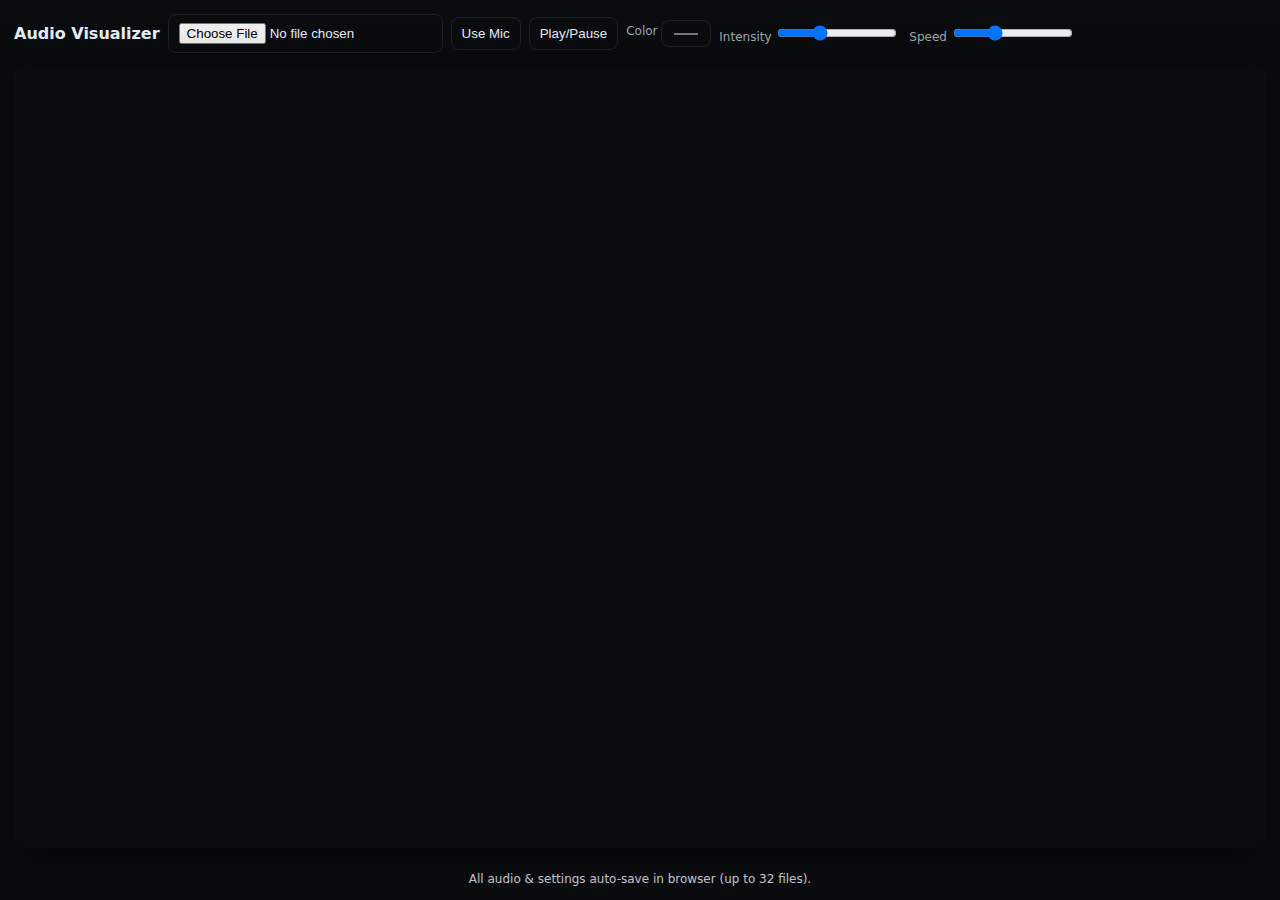
<file: testing.html>
<!doctype html>
<html lang="en">
<head>
<meta charset="utf-8" />
<meta name="viewport" content="width=device-width, initial-scale=1" />
<title>Audio Visualizer</title>
<style>
:root{--bg:#0b0c10;--accent:#6be;--muted:#9aa}
html,body{height:100%;margin:0;background:var(--bg);color:#e6eef8;font-family:Inter,ui-sans-serif,system-ui,Segoe UI,Roboto,"Helvetica Neue",Arial}
.app{display:grid;grid-template-rows:auto 1fr auto;gap:12px;padding:14px;height:100%;box-sizing:border-box}
header{display:flex;flex-wrap:wrap;gap:8px;align-items:center}
header h1{font-size:16px;margin:0}
button,input[type=file],input[type=color]{background:transparent;border:1px solid rgba(255,255,255,0.08);padding:8px 10px;border-radius:8px;color:inherit;cursor:pointer}
button:hover{filter:brightness(1.15)}
canvas{width:100%;height:100%;display:block;border-radius:8px;box-shadow:0 8px 40px rgba(0,0,0,0.6)}
#audioList{list-style:none;padding:0;margin:0;max-height:150px;overflow-y:auto;}
#audioList li{display:flex;justify-content:space-between;align-items:center;margin-bottom:4px;background:#111;padding:6px 10px;border-radius:6px;}
.footer{font-size:12px;opacity:0.8;text-align:center}
.sliders{display:flex;gap:10px;align-items:center}
label{font-size:12px;color:var(--muted)}
input[type=range]{width:120px}
</style>
</head>
<body>
<div class="app">
  <header>
    <h1>Audio Visualizer</h1>
    <input id="file" type="file" accept="audio/*">
    <button id="mic">Use Mic</button>
    <button id="play">Play/Pause</button>
    <label>Color <input id="color" type="color" value="#6be2ff"></label>
    <div class="sliders">
      <label>Intensity <input id="intensity" type="range" min="0" max="3" step="0.01" value="1"></label>
      <label>Speed <input id="speed" type="range" min="0" max="3" step="0.01" value="1"></label>
    </div>
  </header>

  <main style="position:relative;min-height:0;">
    <canvas id="gl"></canvas>
  </main>

  <ul id="audioList"></ul>
  <div class="footer">All audio & settings auto-save in browser (up to 32 files).</div>
</div>

<script>
const MAX_AUDIO = 32;
let db,audioCtx,sourceNode,analyser,dataArray,audioEl;

function openDB(){
  return new Promise((resolve,reject)=>{
    const req=indexedDB.open("MilkDropDB",1);
    req.onupgradeneeded=e=>{
      const db=e.target.result;
      if(!db.objectStoreNames.contains("audios"))
        db.createObjectStore("audios",{keyPath:"id",autoIncrement:true});
    };
    req.onsuccess=()=>resolve(req.result);
    req.onerror=e=>reject(e);
  });
}

function getAllAudios(){
  return new Promise(res=>{
    const tx=db.transaction("audios","readonly");
    const store=tx.objectStore("audios");
    const req=store.getAll();
    req.onsuccess=()=>res(req.result||[]);
  });
}
function addAudio(name,base64){
  getAllAudios().then(audios=>{
    if(audios.length>=MAX_AUDIO){alert("Audio limit reached (32)");return;}
    const tx=db.transaction("audios","readwrite");
    const store=tx.objectStore("audios");
    store.add({name,base64});
    tx.oncomplete=()=>renderAudioList();
  });
}
function deleteAudio(id){
  const tx=db.transaction("audios","readwrite");
  tx.objectStore("audios").delete(id);
  tx.oncomplete=()=>renderAudioList();
}
function clearAll(){
  if(!confirm("Clear all audios?"))return;
  const tx=db.transaction("audios","readwrite");
  tx.objectStore("audios").clear();
  tx.oncomplete=()=>renderAudioList();
}

const colorPicker=document.getElementById('color');
const intensityControl=document.getElementById('intensity');
const speedControl=document.getElementById('speed');
const saved=JSON.parse(localStorage.getItem('milkdropSettings')||'{}');
if(saved.color)colorPicker.value=saved.color;
if(saved.intensity)intensityControl.value=saved.intensity;
if(saved.speed)speedControl.value=saved.speed;
function saveSettings(){
  localStorage.setItem('milkdropSettings',JSON.stringify({
    color:colorPicker.value,
    intensity:intensityControl.value,
    speed:speedControl.value
  }));
}
[colorPicker,intensityControl,speedControl].forEach(e=>e.addEventListener('input',saveSettings));

const fileInput=document.getElementById('file');
fileInput.addEventListener('change',e=>{
  const f=e.target.files[0];
  if(!f)return;
  const r=new FileReader();
  r.onload=()=>addAudio(f.name,r.result);
  r.readAsDataURL(f);
});

const audioList=document.getElementById('audioList');
async function renderAudioList(){
  const audios=await getAllAudios();
  audioList.innerHTML='';
  audios.forEach(a=>{
    const li=document.createElement('li');
    li.innerHTML=`<span>${a.name}</span>
      <div>
        <button onclick="playSaved(${a.id})">Play</button>
        <button onclick="deleteAudio(${a.id})">Del</button>
      </div>`;
    audioList.appendChild(li);
  });
  if(audios.length>0){
    const li=document.createElement('li');
    li.style.justifyContent='center';
    const btn=document.createElement('button');
    btn.textContent='Clear All';
    btn.onclick=clearAll;
    li.appendChild(btn);
    audioList.appendChild(li);
  }
}

function ensureAudio(){
  if(!audioCtx){
    audioCtx=new (window.AudioContext||window.webkitAudioContext)();
    analyser=audioCtx.createAnalyser();
    analyser.fftSize=1024;
    dataArray=new Uint8Array(analyser.frequencyBinCount);
  }
}

function loadAudio(base64){
  if(audioEl){audioEl.pause();audioEl.remove();}
  audioEl=new Audio(base64);
  audioEl.loop=true;
  ensureAudio();
  if(sourceNode)sourceNode.disconnect();
  sourceNode=audioCtx.createMediaElementSource(audioEl);
  sourceNode.connect(analyser);
  analyser.connect(audioCtx.destination);
  audioEl.play();
  startVisualizer();
}

function playSaved(id){
  const tx=db.transaction("audios","readonly");
  const store=tx.objectStore("audios");
  const req=store.get(id);
  req.onsuccess=()=>{if(req.result)loadAudio(req.result.base64);}
}

document.getElementById('mic').onclick=async()=>{
  ensureAudio();
  const mic=await navigator.mediaDevices.getUserMedia({audio:true});
  const src=audioCtx.createMediaStreamSource(mic);
  src.connect(analyser);
  startVisualizer();
};
document.getElementById('play').onclick=()=>{if(audioEl){audioEl.paused?audioEl.play():audioEl.pause();}};

const canvas=document.getElementById('gl');
const ctx=canvas.getContext('2d');
function resize(){canvas.width=canvas.clientWidth;canvas.height=canvas.clientHeight;}
window.onresize=resize;resize();

let time=0;
function startVisualizer(){
  function draw(){
    requestAnimationFrame(draw);
    if(!analyser)return;
    analyser.getByteFrequencyData(dataArray);
    const color=colorPicker.value;
    const intensity=parseFloat(intensityControl.value);
    const speed=parseFloat(speedControl.value);
    ctx.fillStyle='rgba(0,0,0,0.25)';
    ctx.fillRect(0,0,canvas.width,canvas.height);
    const mid=canvas.height/2;
    ctx.beginPath();
    for(let x=0;x<canvas.width;x+=4){
      const i=Math.floor((x/dataArray.length)*dataArray.length);
      const amp=dataArray[i]/255*intensity*120;
      const y=mid+Math.sin(x*0.02+time*speed)*amp;
      if(x===0)ctx.moveTo(x,y);else ctx.lineTo(x,y);
    }
    ctx.strokeStyle=color;
    ctx.lineWidth=2;
    ctx.shadowColor=color;
    ctx.shadowBlur=8;
    ctx.stroke();
    ctx.shadowBlur=0;
    time+=0.02;
  }
  draw();
}

openDB().then(r=>{db=r;renderAudioList();});
</script>
</body>
</html>
</file>
